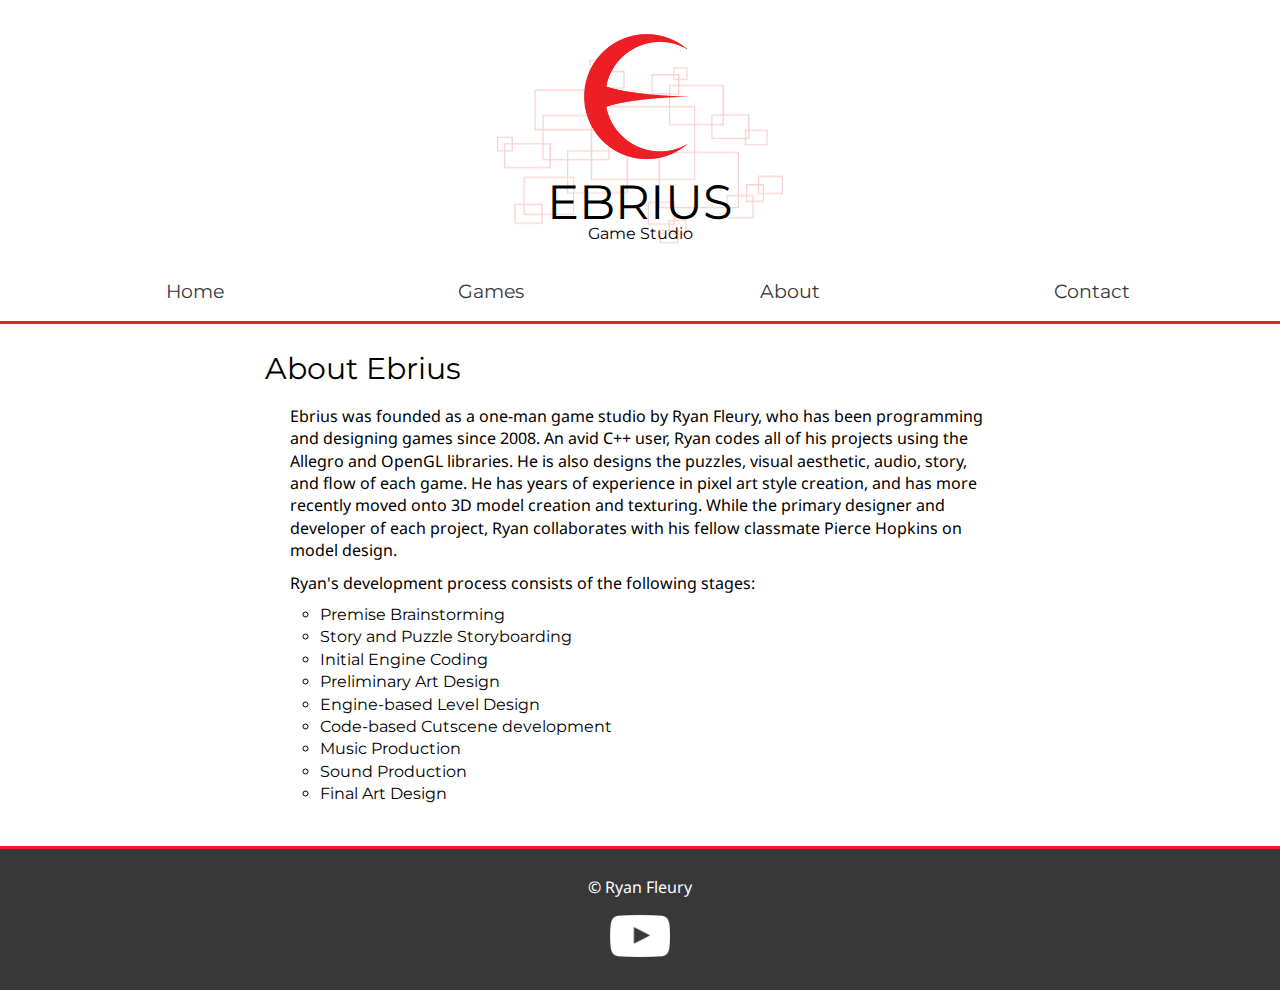
<file: about/index.html>
<!doctype html>

<head>
<title>About Ebrius</title>
<link rel="stylesheet" href="../assets/global.css">
</head>

<body>

<header>
 <input type="checkbox" id="togglebox" />
  <label for="togglebox" id="navtoggler">Menu</label>
<img src="../images/ebrius-indie-game-studo-logo.png" width="150" alt="Ebrius Indie Video Game Studio Logo">
<h1>Ebrius</h1>
<h2>Game Studio</h2>


<nav id="offcanvas">
<ul>
  <li><a href="../index.html">Home</a></li>
  <li>
  <div class="dropdown">
  <div class="drop-menu">Games</div>
  <div class="dropdown-content">
    <a href="../games/guardian.html">Guardian</a>
    <a href="../games/altered.html">Altered</a>
    <a href="../games/dunlore.html">Dunlore</a>
    <a href="../games/divided.html">Divided</a>
    <a href="../games/charm.html">Charm</a>
    <a href="../games/chasm_climb.html">Chasm Climb</a>
  </div>
</div>
  </li>
  <li><a href="index.html">About</a></li>
  <li><a href="../contact/index.html">Contact</a></li>
</ul>
</nav>

</header>

<div id=main-content">
<div class="about-info">
<p><strong>About Ebrius</strong></p>
<div class="about-paragraphs">
<p>Ebrius was founded as a one-man game studio by Ryan Fleury, who has been programming and designing games since 2008. An avid C++ user, Ryan codes all of his projects using the Allegro and OpenGL libraries. He is also designs the puzzles, visual aesthetic, audio, story, and flow of each game. He has years of experience in pixel art style creation, and has more recently moved onto 3D model creation and texturing. While the primary designer and developer of each project, Ryan collaborates with his fellow classmate Pierce Hopkins on model design.</p>
<p>Ryan's development process consists of the following stages:</p>
<ul>
  <li>Premise Brainstorming</li>
  <li>Story and Puzzle Storyboarding</li>
  <li>Initial Engine Coding</li>
  <li>Preliminary Art Design</li>
  <li>Engine-based Level Design</li>
  <li>Code-based Cutscene development</li>
  <li>Music Production</li>
  <li>Sound Production</li>
  <li>Final Art Design</li>
</ul>
</div> 
</div>


<footer>
  <p>&copy; Ryan Fleury</p>
    <div class="social-media">
      <a href="https://www.youtube.com/user/DrunkenWaffle"><img src="../images/youtube.png" alt="Ebrius Youtube Page Link" width="80px"></a>
    </div>
</footer>
</div>
</body>

</html>
</file>
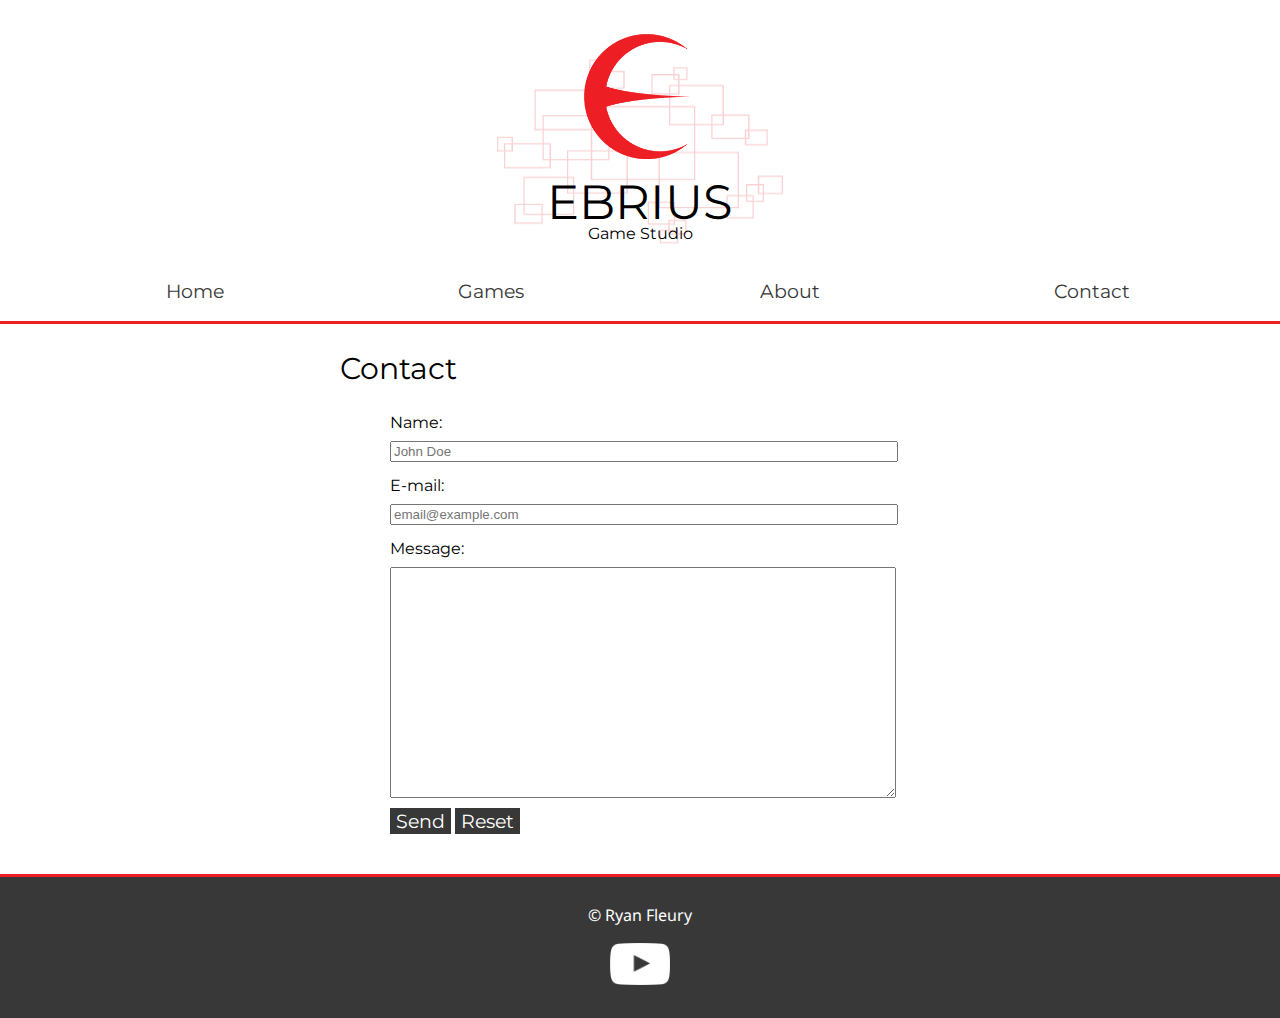
<file: contact/index.html>
<!doctype html>

<head>
<title>About Ebrius</title>
<link rel="stylesheet" href="../assets/global.css">
</head>

<body>

<header>
 <input type="checkbox" id="togglebox" />
  <label for="togglebox" id="navtoggler">Menu</label>
<img src="../images/ebrius-indie-game-studo-logo.png" width="150" alt="Ebrius Indie Video Game Studio Logo">
<h1>Ebrius</h1>
<h2>Game Studio</h2>


<nav id="offcanvas">
<ul>
  <li><a href="../index.html">Home</a></li>
  <li>
  <div class="dropdown">
  <div class="drop-menu">Games</div>
  <div class="dropdown-content">
    <a href="../games/guardian.html">Guardian</a>
    <a href="../games/altered.html">Altered</a>
    <a href="../games/dunlore.html">Dunlore</a>
    <a href="../games/divided.html">Divided</a>
    <a href="../games/charm.html">Charm</a>
    <a href="../games/chasm_climb.html">Chasm Climb</a>
  </div>
</div>
  </li>
  <li><a href="../about/index.html">About</a></li>
  <li><a href="index.html">Contact</a></li>
</ul>

</nav>

</header>

<div id=main-content">
<div class="contact-info">
<p><strong>Contact</strong></p>
<div class="contact-form">
<form action="MAILTO:ryan.j.fleury@gmail.com" method="post" enctype="text/plain">
<label>Name:</label>
<input type="text" name="name" placeholder="John Doe"><br>
<label>E-mail:</label>
<input type="text" name="mail" placeholder="email@example.com"><br>
<label>Message:</label>
<textarea name="message" id="message" rows="15" cols="40"></textarea>
<input type="submit" value="Send" class="submit-button">
<input type="reset" value="Reset" class="submit-button">
</form>
</div> 
</div>


<footer>
  <p>&copy; Ryan Fleury</p>
    <div class="social-media">
      <a href="https://www.youtube.com/user/DrunkenWaffle"><img src="../images/youtube.png" alt="Ebrius Youtube Page Link" width="80px"></a>
    </div>
</footer>
</div>
</body>

</html>
</file>
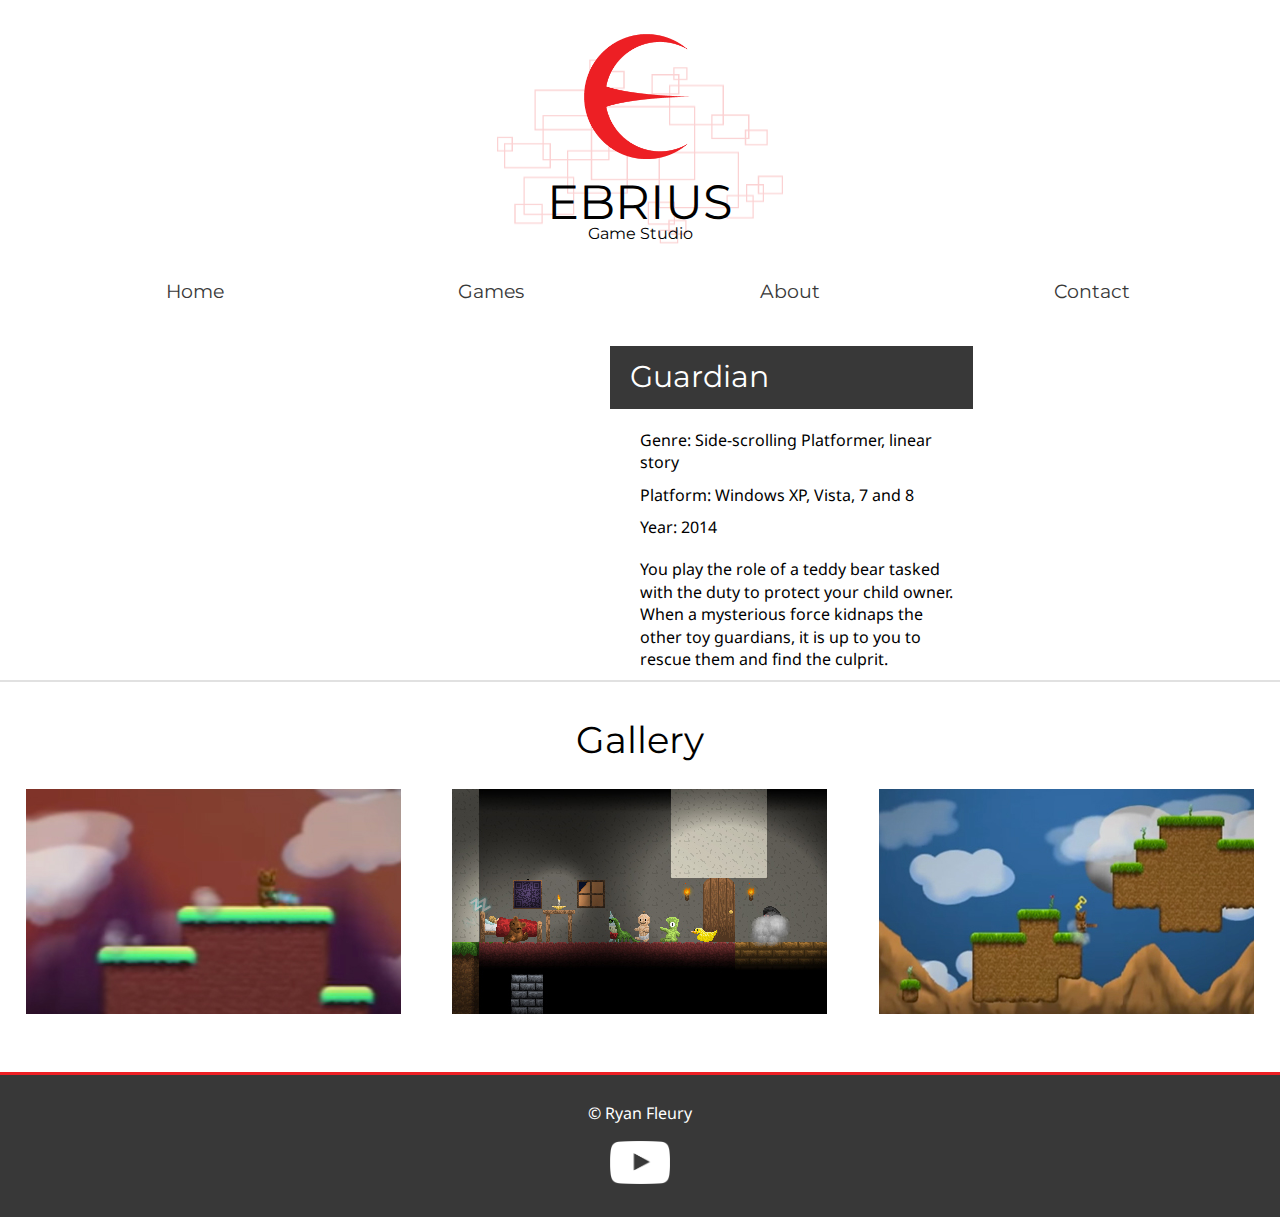
<file: about.html>
<!doctype html>

<head>
<title>About Ebrius</title>
<link rel="stylesheet" href="../assets/global.css">
</head>

<body>

<header>
 <input type="checkbox" id="togglebox" />
  <label for="togglebox" id="navtoggler">Menu</label>
<img src="../images/ebrius-indie-game-studo-logo.png" width="150" alt="Ebrius Indie Video Game Studio Logo">
<h1>Ebrius</h1>
<h2>Game Studio</h2>


<nav id="offcanvas">
<ul>
  <li><a href="../index.html">Home</a></li>
  <li>
  <div class="dropdown">
  <div class="drop-menu">Games</div>
  <div class="dropdown-content">
    <a href="games/guardian.html">Guardian</a>
    <a href="games/altered.html">Altered</a>
    <a href="games/dunlore.html">Dunlore</a>
    <a href="games/divided.html">Divided</a>
    <a href="games/charm.html">Charm</a>
    <a href="games/chasm_climb.html">Chasm Climb</a>
  </div>
</div>
  </li>
  <li><a href="index.html">About</a></li>
  <li><a href="index.html">Contact</a></li>
</ul>

<!--<div class="mobile-menu">
  <div class="mobile-dropdown">
  <div class="mobile-drop-menu">Menu</div>
  <div class="mobile-dropdown-content">
  <a href="../index.html">Home</a>
  <div class="dropdown">
  <div class="drop-menu">Games</div>
  <div class="dropdown-content">
    <a href="guardian.html">Guardian</a>
    <a href="#">Altered</a>
    <a href="#">Dunlore</a>
    <a href="#">Charm</a>
    <a href="#">Chasm Climb</a>
  </div>
</div>
  <a href="index.html">About</a>
  <a href="index.html">Contact</a>
</ul>
</div>-->
</nav>

</header>
<div id=main-content">

<div class="about-paragraphs">
<div class="video">
</div>
<div class="description">
<p><strong>Guardian</strong></p>
<div class="info">
<p>Genre: Side-scrolling Platformer, linear story</p>
<p>Platform: Windows XP, Vista, 7 and 8</p>
<p>Year: 2014</p>
<p>
<div class="paragraph">
<p>You play the role of a teddy bear tasked with the duty to protect your child owner. When a mysterious force kidnaps the other toy guardians, it is up to you to rescue them and find the culprit.</p>
</div>
</div>
</div> 
</div>

<div class="gallery">
<h3>Gallery</h3>
<div class="gallery-module">
<img src="../images/guardian-gallery.jpg" alt="Image Gallery: Guardian">
</div>
<div class="gallery-module">
<img src="../images/gallery-guardian-house.jpg" alt="Image Gallery: Guardian House">
</div>
<div class="gallery-module">
<img src="../images/gallery-guardian-mountains.jpg" alt="Image Gallery: Guardian Mountains">
</div>
</div>
<footer>
<p>&copy; Ryan Fleury</p>
<div class="social-media">
<a href="https://www.youtube.com/user/DrunkenWaffle"><img src="../images/youtube.png" alt="Ebrius Youtube Page Link" width="80px"></a>
</div>
</footer>
</div>
</body>

</html>
</file>
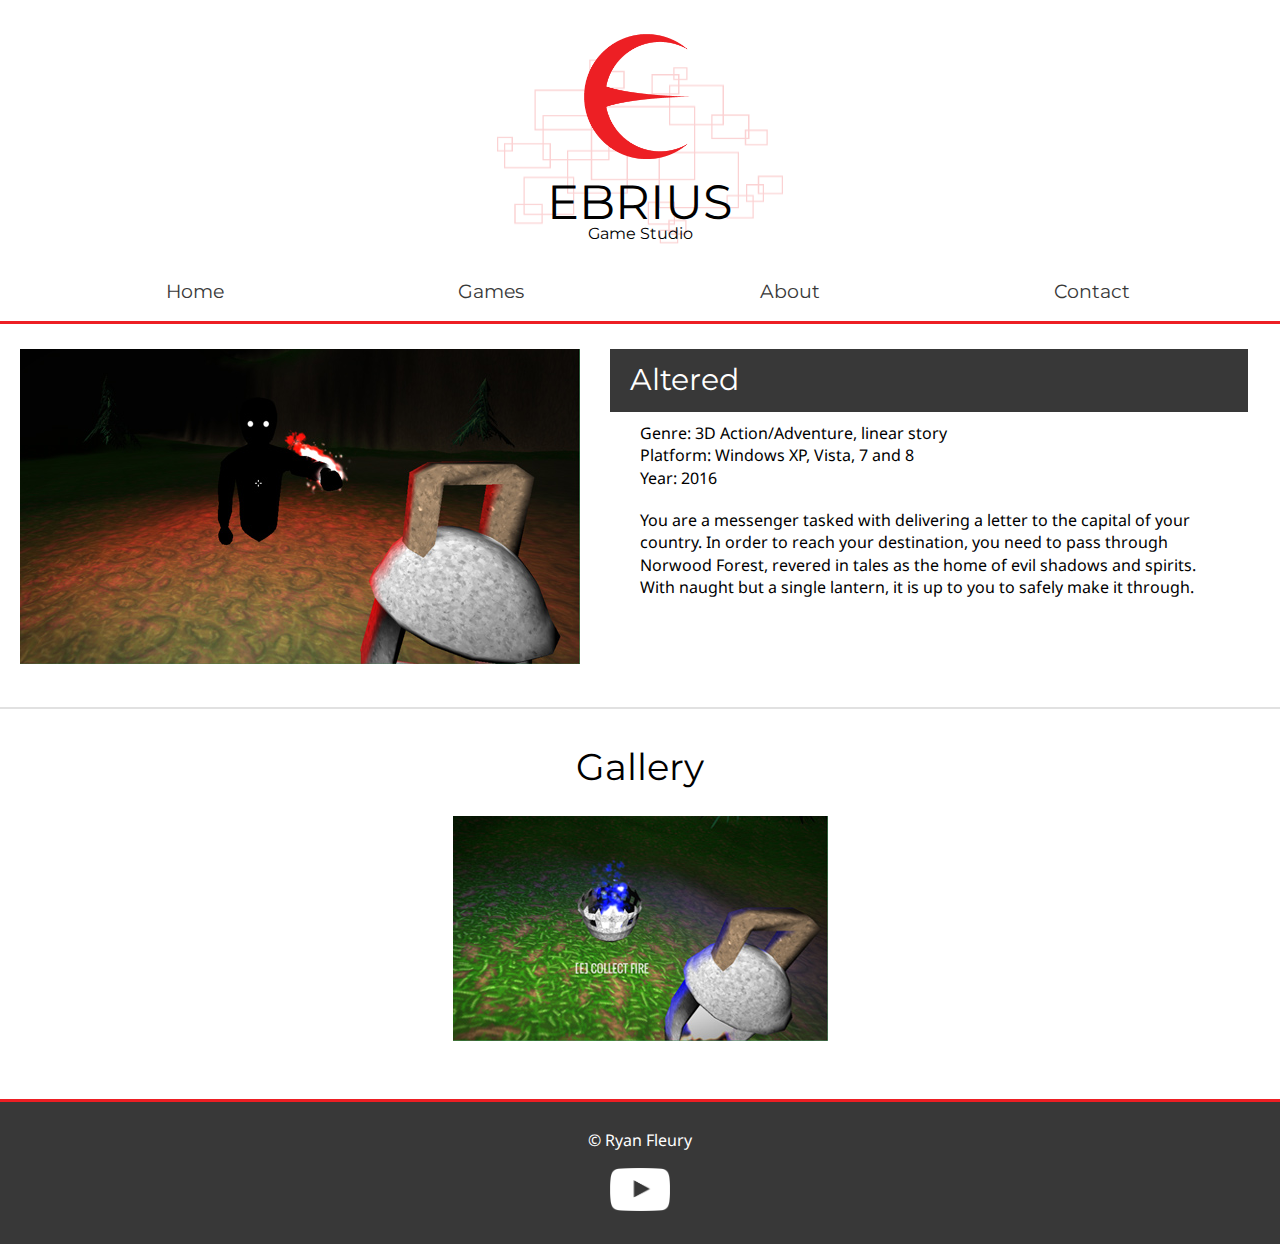
<file: games/altered.html>
<!doctype html>

<head>
<title>Ebrius: Indie Video Game Studio</title>
<link rel="stylesheet" href="../assets/global.css">
</head>

<body>

<header>
<input type="checkbox" id="togglebox" />
  <label for="togglebox" id="navtoggler">Menu</label>
<img src="../images/ebrius-indie-game-studo-logo.png" width="150" alt="Ebrius Indie Video Game Studio Logo">
<h1>Ebrius</h1>
<h2>Game Studio</h2>

<nav id="offcanvas">
<ul>
  <li><a href="../index.html">Home</a></li>
  <li>
  <div class="dropdown">
  <div class="drop-menu">Games</div>
  <div class="dropdown-content">
    <a href="guardian.html">Guardian</a>
    <a href="altered.html">Altered</a>
    <a href="dunlore.html">Dunlore</a>
    <a href="divided.html">Divided</a>
    <a href="charm.html">Charm</a>
    <a href="chasm_climb.html">Chasm Climb</a>
  </div>
</div>
  </li>
  <li><a href="../about/index.html">About</a></li>
  <li><a href="../contact/index.html">Contact</a></li>
</ul>
</nav>

</header>
<div id=main-content">

<div class="main-game-info">
<div class="video">
<img src="../images/altered-image-placeholder.jpg" alt="Altered Video Placeholder"></div>
<div class="description">
<p><strong>Altered</strong></p>
<div class="info">
<p>Genre: 3D Action/Adventure, linear story</p>
<p>Platform: Windows XP, Vista, 7 and 8</p>
<p>Year: 2016</p>
<div class="paragraph">
<p>You are a messenger tasked with delivering a letter to the capital of your country. In order to reach your destination, you need to pass through Norwood Forest, revered in tales as the home of evil shadows and spirits. With naught but a single lantern, it is up to you to safely make it through.</p>
</div>
</div>
</div> 
</div>

<div class="gallery">
<h3>Gallery</h3>
<div class="gallery-module-center">
<img src="../images/altered-gallery-fire.jpg" alt="Image Gallery: Altered Fire">
</div>
</div>

<footer>
<p>&copy; Ryan Fleury</p>
<div class="social-media">
<a href="https://www.youtube.com/user/DrunkenWaffle"><img src="../images/youtube.png" alt="Ebrius Youtube Page Link" width="80px"></a>
</div>
</footer>
</div>
</body>

</html>
</file>
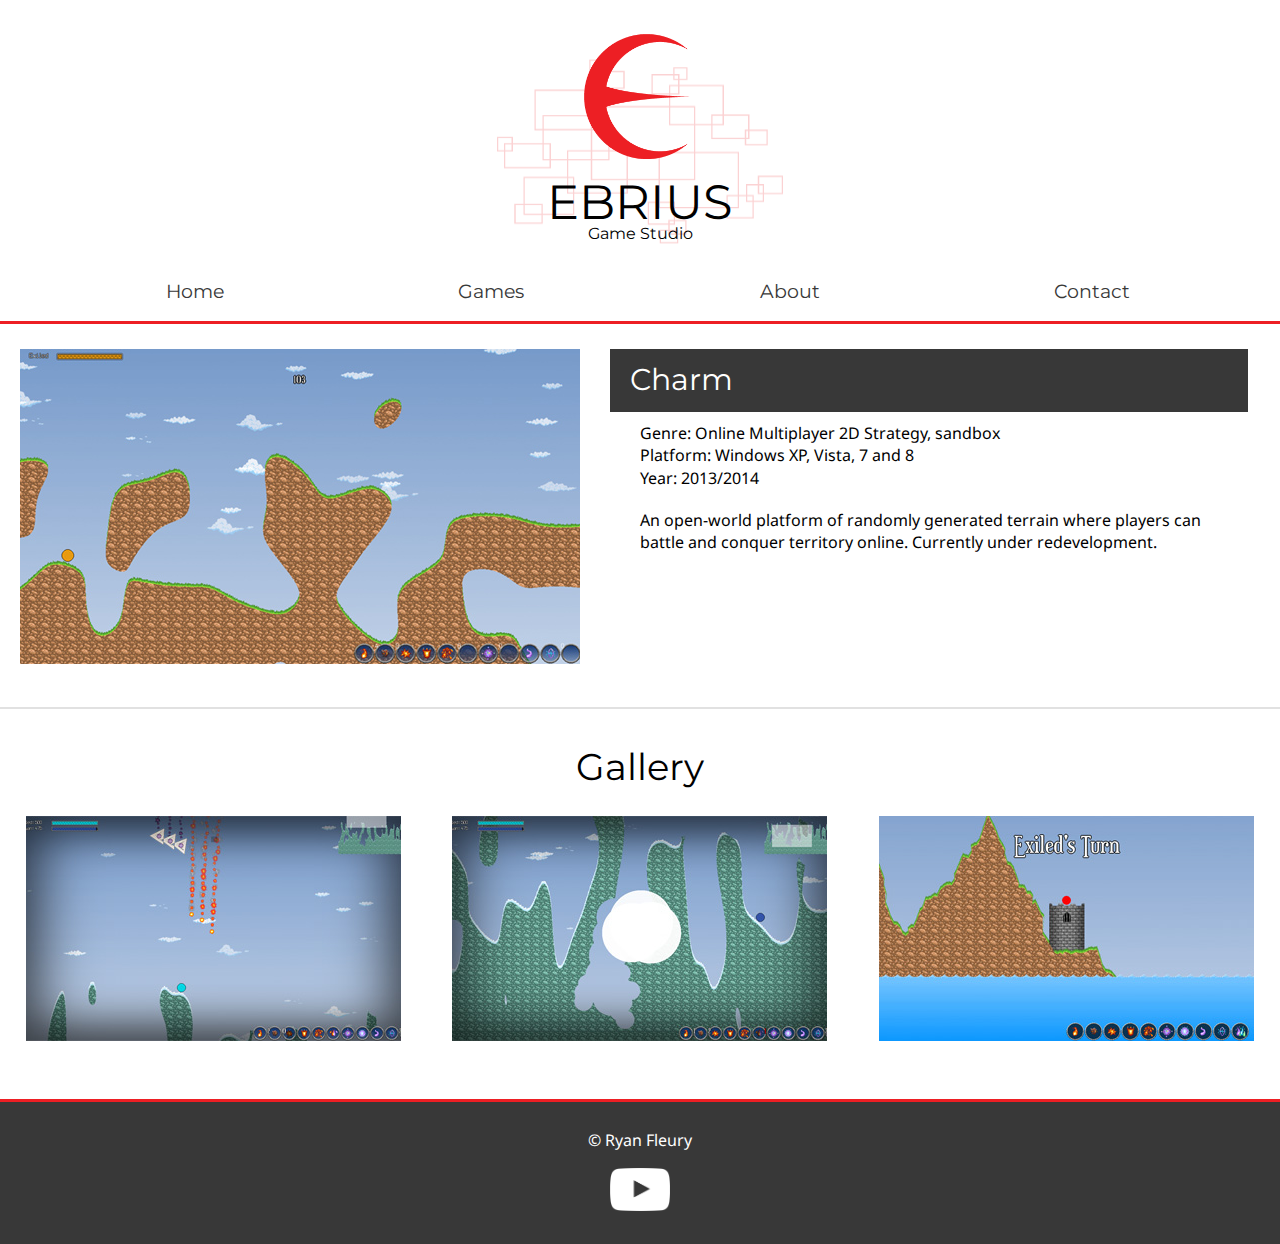
<file: games/charm.html>
<!doctype html>

<head>
<title>Ebrius: Indie Video Game Studio</title>
<link rel="stylesheet" href="../assets/global.css">
</head>

<body>

<header>
<input type="checkbox" id="togglebox" />
  <label for="togglebox" id="navtoggler">Menu</label>
<img src="../images/ebrius-indie-game-studo-logo.png" width="150" alt="Ebrius Indie Video Game Studio Logo">
<h1>Ebrius</h1>
<h2>Game Studio</h2>

<nav id="offcanvas">
<ul>
  <li><a href="../index.html">Home</a></li>
  <li>
  <div class="dropdown">
  <div class="drop-menu">Games</div>
  <div class="dropdown-content">
    <a href="guardian.html">Guardian</a>
    <a href="altered.html">Altered</a>
    <a href="dunlore.html">Dunlore</a>
    <a href="divided.html">Divided</a>
    <a href="charm.html">Charm</a>
    <a href="chasm_climb.html">Chasm Climb</a>
  </div>
</div>
  </li>
  <li><a href="../about/index.html">About</a></li>
  <li><a href="../contact/index.html">Contact</a></li>
</ul>
</nav>

</header>

<div id=main-content">
<div class="main-game-info">
<div class="video">
<img src="../images/charm-video-placeholder.jpg" alt="Charm Video Placeholder">
</div>
<div class="description">
<p><strong>Charm</strong></p>
<div class="info">
<p>Genre: Online Multiplayer 2D Strategy, sandbox</p>
<p>Platform: Windows XP, Vista, 7 and 8</p>
<p>Year: 2013/2014
<div class="paragraph">
<p>An open-world platform of randomly generated terrain where players can battle and conquer territory online. Currently under redevelopment.</p>
</div>
</div>
</div> 
</div>

<div class="gallery">
<h3>Gallery</h3>
<div class="gallery-module">
<img src="../images/charm-gallery-gameplay.jpg" alt="Image Gallery: Charm Gameplay">
</div>
<div class="gallery-module">
<img src="../images/charm-gallery-explosion.jpg" alt="Image Gallery: Charm Explosion">
</div>
<div class="gallery-module">
<img src="../images/charm-gallery-fortress.jpg" alt="Image Gallery: Charm Fortress">
</div>
</div>
<footer>
<p>&copy; Ryan Fleury</p>
<div class="social-media">
<a href="https://www.youtube.com/user/DrunkenWaffle"><img src="../images/youtube.png" alt="Ebrius Youtube Page Link" width="80px"></a>
</div>
</footer>
</div>
</body>

</html>
</file>
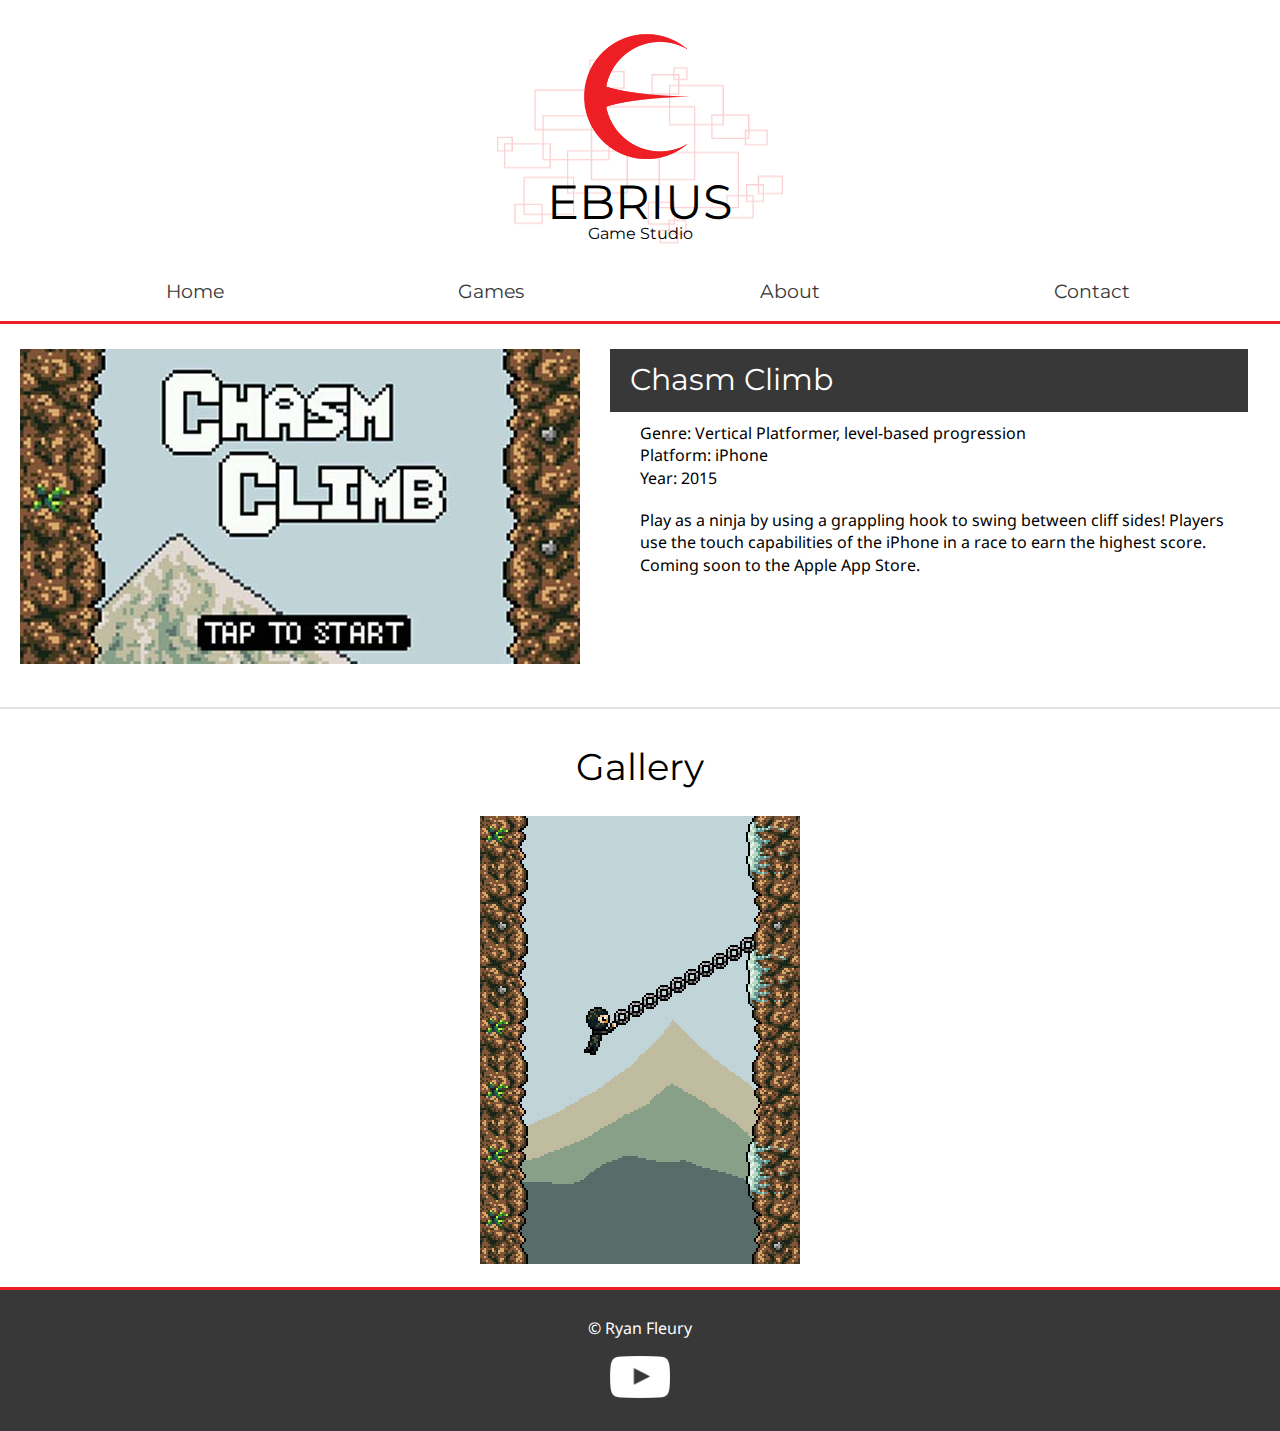
<file: games/chasm_climb.html>
<!doctype html>

<head>
<title>Ebrius: Indie Video Game Studio</title>
<link rel="stylesheet" href="../assets/global.css">
</head>

<body>

<header>
<input type="checkbox" id="togglebox" />
  <label for="togglebox" id="navtoggler">Menu</label>
<img src="../images/ebrius-indie-game-studo-logo.png" width="150" alt="Ebrius Indie Video Game Studio Logo">
<h1>Ebrius</h1>
<h2>Game Studio</h2>

<nav id="offcanvas">
<ul>
  <li><a href="../index.html">Home</a></li>
  <li>
  <div class="dropdown">
  <div class="drop-menu">Games</div>
  <div class="dropdown-content">
    <a href="guardian.html">Guardian</a>
    <a href="altered.html">Altered</a>
    <a href="dunlore.html">Dunlore</a>
    <a href="divided.html">Divided</a>
    <a href="charm.html">Charm</a>
    <a href="chasm_climb.html">Chasm Climb</a>
  </div>
</div>
  </li>
  <li><a href="../about/index.html">About</a></li>
  <li><a href="../contact/index.html">Contact</a></li>
</ul>
</nav>

</header>

<div id=main-content">
<div class="main-game-info">
<div class="video">
<img src="../images/chasmclimb-video-placeholder.jpg" alt="Chasm Climb: Video Placeholder">
</div>
<div class="description">
<p><strong>Chasm Climb</strong></p>
<div class="info">
<p>Genre: Vertical Platformer, level-based progression</p>
<p>Platform: iPhone</p>
<p>Year: 2015</p>
<div class="paragraph">
<p>Play as a ninja by using a grappling hook to swing between cliff sides! Players use the touch capabilities of the iPhone in a race to earn the highest score. Coming soon to the Apple App Store.</p>
</div>
</div>
</div> 
</div>

<div class="gallery">
<h3>Gallery</h3>
<div class="gallery-module-center mobile-images">
<img src="../images/chasmclimb-gameplay.jpg" alt="Image Gallery: Gameplay">
</div>
</div>

<footer>
<p>&copy; Ryan Fleury</p>
<div class="social-media">
<a href="https://www.youtube.com/user/DrunkenWaffle"><img src="../images/youtube.png" alt="Ebrius Youtube Page Link" width="80px"></a>
</div>
</footer>
</div>
</body>

</html>
</file>
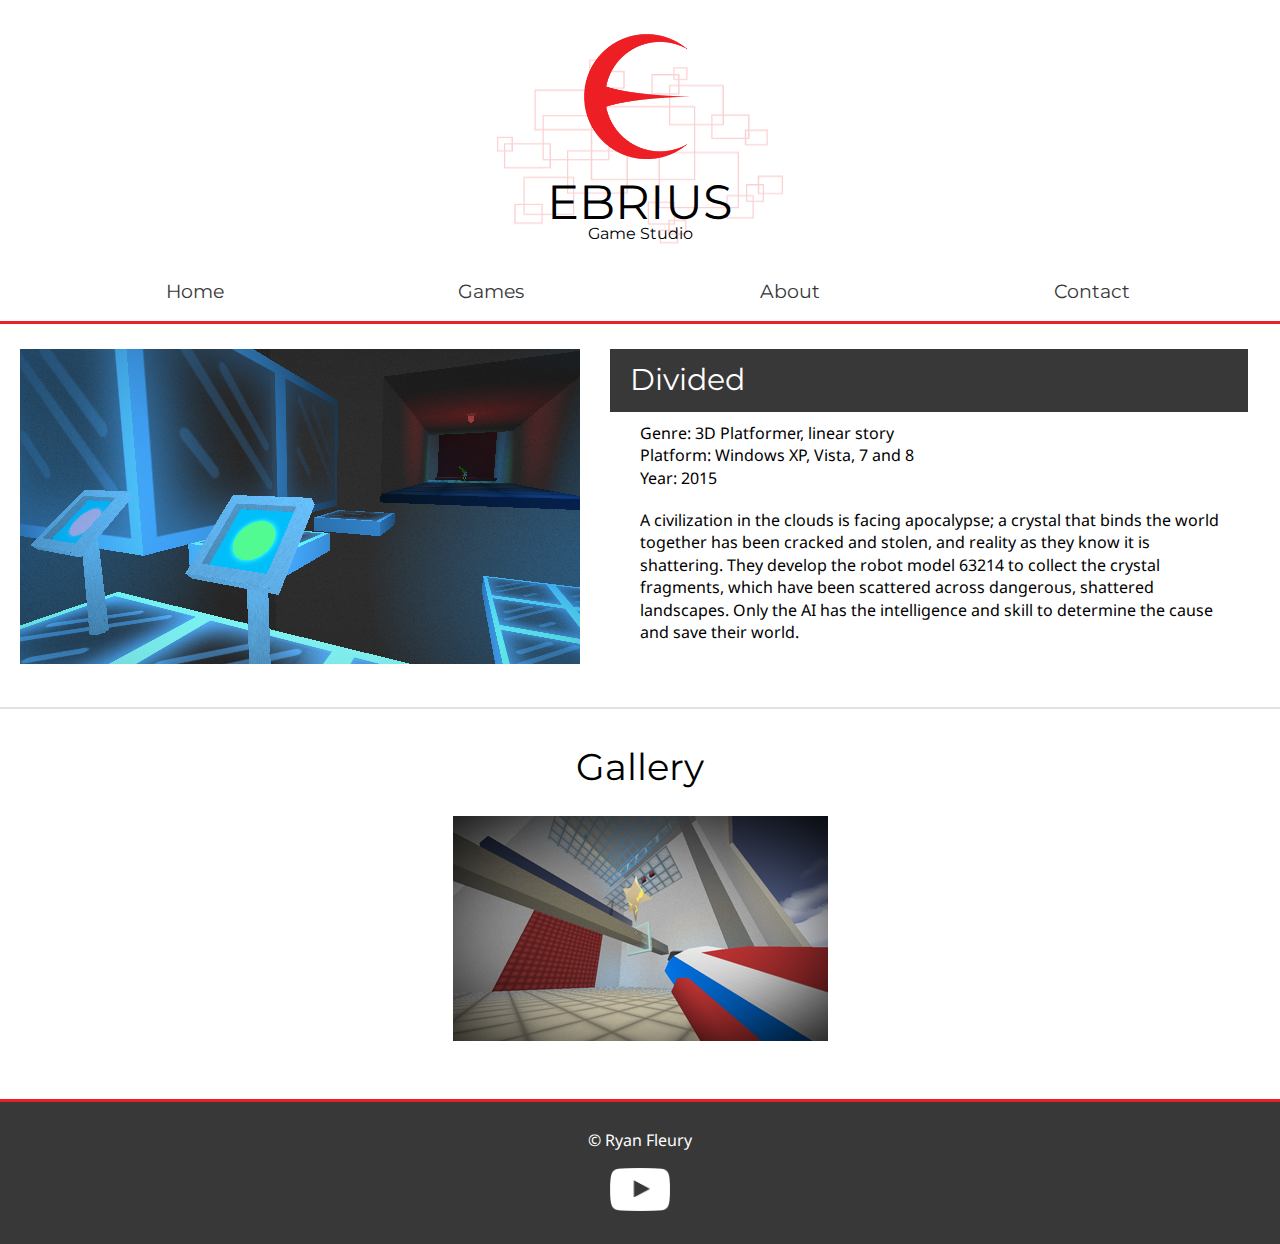
<file: games/divided.html>
<!doctype html>

<head>
<title>Ebrius: Indie Video Game Studio</title>
<link rel="stylesheet" href="../assets/global.css">
</head>

<body>

<header>
  <input type="checkbox" id="togglebox" />
  <label for="togglebox" id="navtoggler">Menu</label>
<img src="../images/ebrius-indie-game-studo-logo.png" width="150" alt="Ebrius Indie Video Game Studio Logo">
<h1>Ebrius</h1>
<h2>Game Studio</h2>

<nav id="offcanvas">
<ul>
  <li><a href="../index.html">Home</a></li>
  <li>
  <div class="dropdown">
  <div class="drop-menu">Games</div>
  <div class="dropdown-content">
    <a href="guardian.html">Guardian</a>
    <a href="altered.html">Altered</a>
    <a href="dunlore.html">Dunlore</a>
    <a href="divided.html">Divided</a>
    <a href="charm.html">Charm</a>
    <a href="chasm_climb.html">Chasm Climb</a>
  </div>
</div>
  </li>
  <li><a href="../about/index.html">About</a></li>
  <li><a href="../contact/index.html">Contact</a></li>
</ul>
</nav>

</header>

<div id=main-content">
<div class="main-game-info">
<div class="video">
<img src="../images/divided-video-placeholder.jpg" alt="Divided Video Placeholder">
</div>
<div class="description">
<p><strong>Divided</strong></p>
<div class="info">
<p>Genre: 3D Platformer, linear story</p>
<p>Platform: Windows XP, Vista, 7 and 8</p>
<p>Year: 2015</p>
<div class="paragraph">
<p>A civilization in the clouds is facing apocalypse; a crystal that binds the world together has been cracked and stolen, and reality as they know it is shattering. They develop the robot model 63214 to collect the crystal fragments, which have been scattered across dangerous, shattered landscapes. Only the AI has the intelligence and skill to determine the cause and save their world.</p>
</div>
</div>
</div> 
</div>

<div class="gallery">
<h3>Gallery</h3>
<div class="gallery-module-center">
<img src="../images/gallery-divided-crystal.jpg" alt="Image Gallery: Divided Crystal">
</div>
</div>
<footer>
<p>&copy; Ryan Fleury</p>
<div class="social-media">
<a href="https://www.youtube.com/user/DrunkenWaffle"><img src="../images/youtube.png" alt="Ebrius Youtube Page Link" width="80px"></a>
</div>
</footer>
</div>
</body>

</html>
</file>
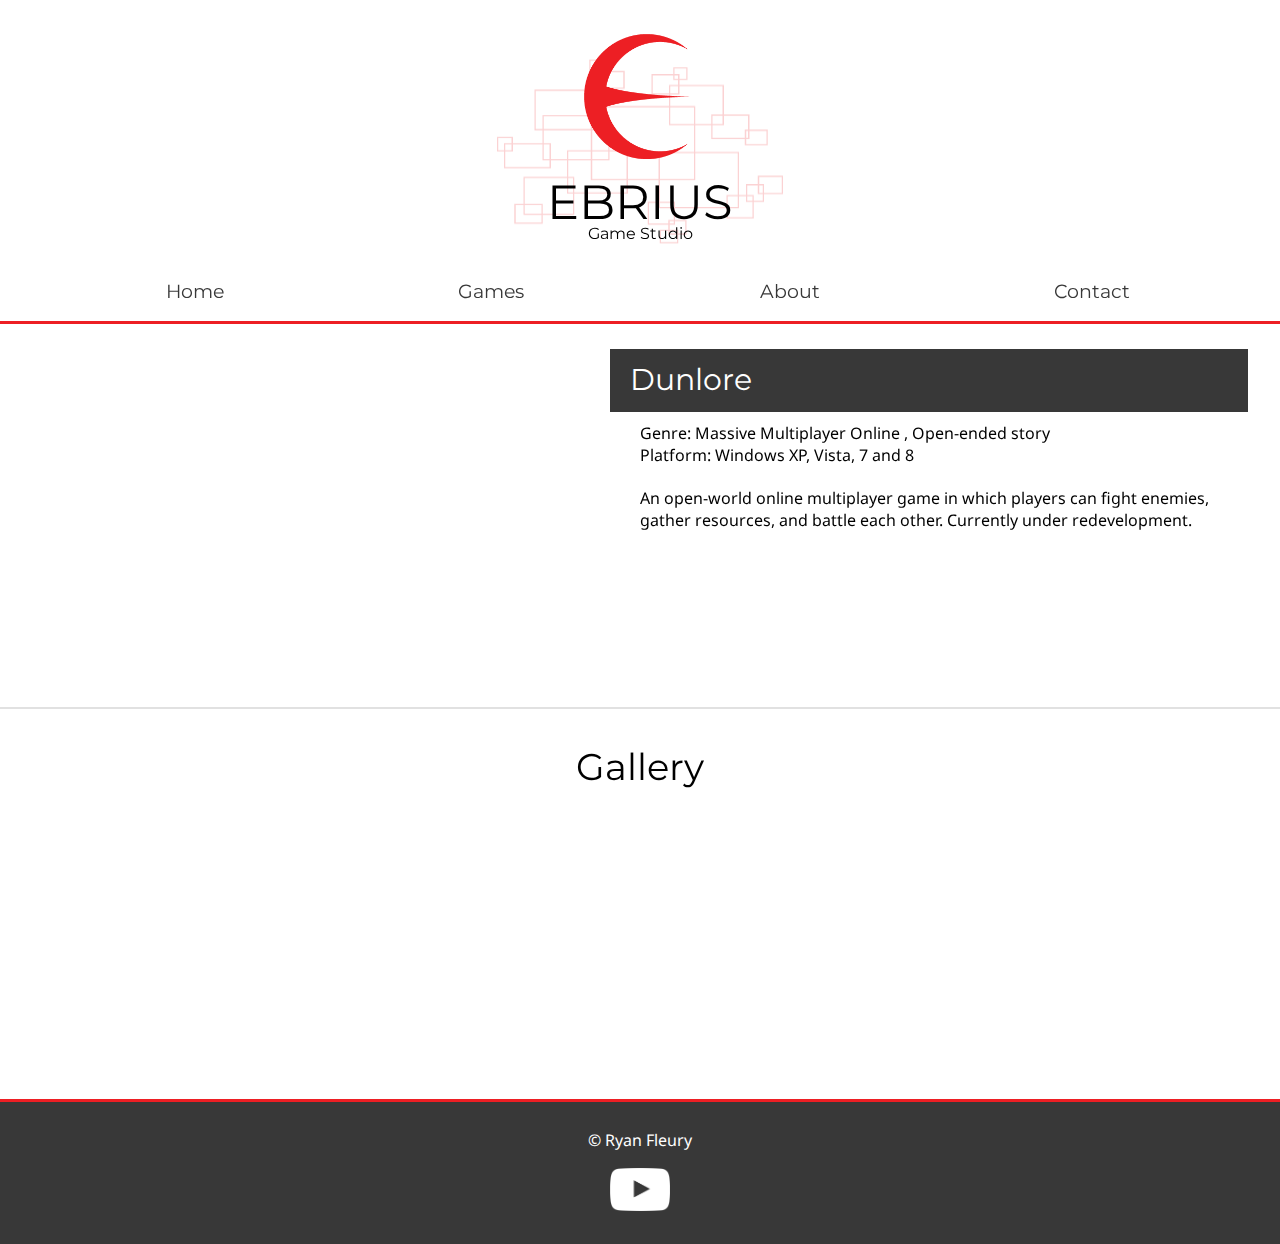
<file: games/dunlore.html>
<!doctype html>

<head>
<title>Ebrius: Indie Video Game Studio</title>
<link rel="stylesheet" href="../assets/global.css">
</head>

<body>

<header>
<input type="checkbox" id="togglebox" />
  <label for="togglebox" id="navtoggler">Menu</label>
<img src="../images/ebrius-indie-game-studo-logo.png" width="150" alt="Ebrius Indie Video Game Studio Logo">
<h1>Ebrius</h1>
<h2>Game Studio</h2>

<nav id="offcanvas">
<ul>
  <li><a href="../index.html">Home</a></li>
  <li>
  <div class="dropdown">
  <div class="drop-menu">Games</div>
  <div class="dropdown-content">
    <a href="guardian.html">Guardian</a>
    <a href="altered.html">Altered</a>
    <a href="dunlore.html">Dunlore</a>
    <a href="divided.html">Divided</a>
    <a href="charm.html">Charm</a>
    <a href="chasm_climb.html">Chasm Climb</a>
  </div>
</div>
  </li>
  <li><a href="../about/index.html">About</a></li>
  <li><a href="../contact/index.html">Contact</a></li>
</ul>
</nav>

</header>
<div id=main-content">
<div class="main-game-info">
<div class="video">
<iframe width="560" height="315" src="https://www.youtube.com/embed/fodbyfmZGOQ" frameborder="0" allowfullscreen></iframe>
</div>
<div class="description">
<p><strong>Dunlore</strong></p>
<div class="info">
<p>Genre: Massive Multiplayer Online , Open-ended story</p>
<p>Platform: Windows XP, Vista, 7 and 8</p>
<div class="paragraph">
<p>An open-world online multiplayer game in which players can fight enemies, gather resources, and battle each other. Currently under redevelopment.</p>
</div>
</div>
</div> 
</div>

<div class="gallery">
<h3>Gallery</h3>
<div class="gallery-module-half">
<iframe width="375" height="225" src="https://www.youtube.com/embed/2pW-92GwVkg" frameborder="0" allowfullscreen></iframe>
</div>
<div class="gallery-module-half">
<iframe width="375" height="225" src="https://www.youtube.com/embed/ukBHp2Bk16g" frameborder="0" allowfullscreen></iframe>
</div>
</div>
<footer>
<p>&copy; Ryan Fleury</p>
<div class="social-media">
<a href="https://www.youtube.com/user/DrunkenWaffle"><img src="../images/youtube.png" alt="Ebrius Youtube Page Link" width="80px"></a>
</div>
</footer>
</div>
</body>

</html>
</file>
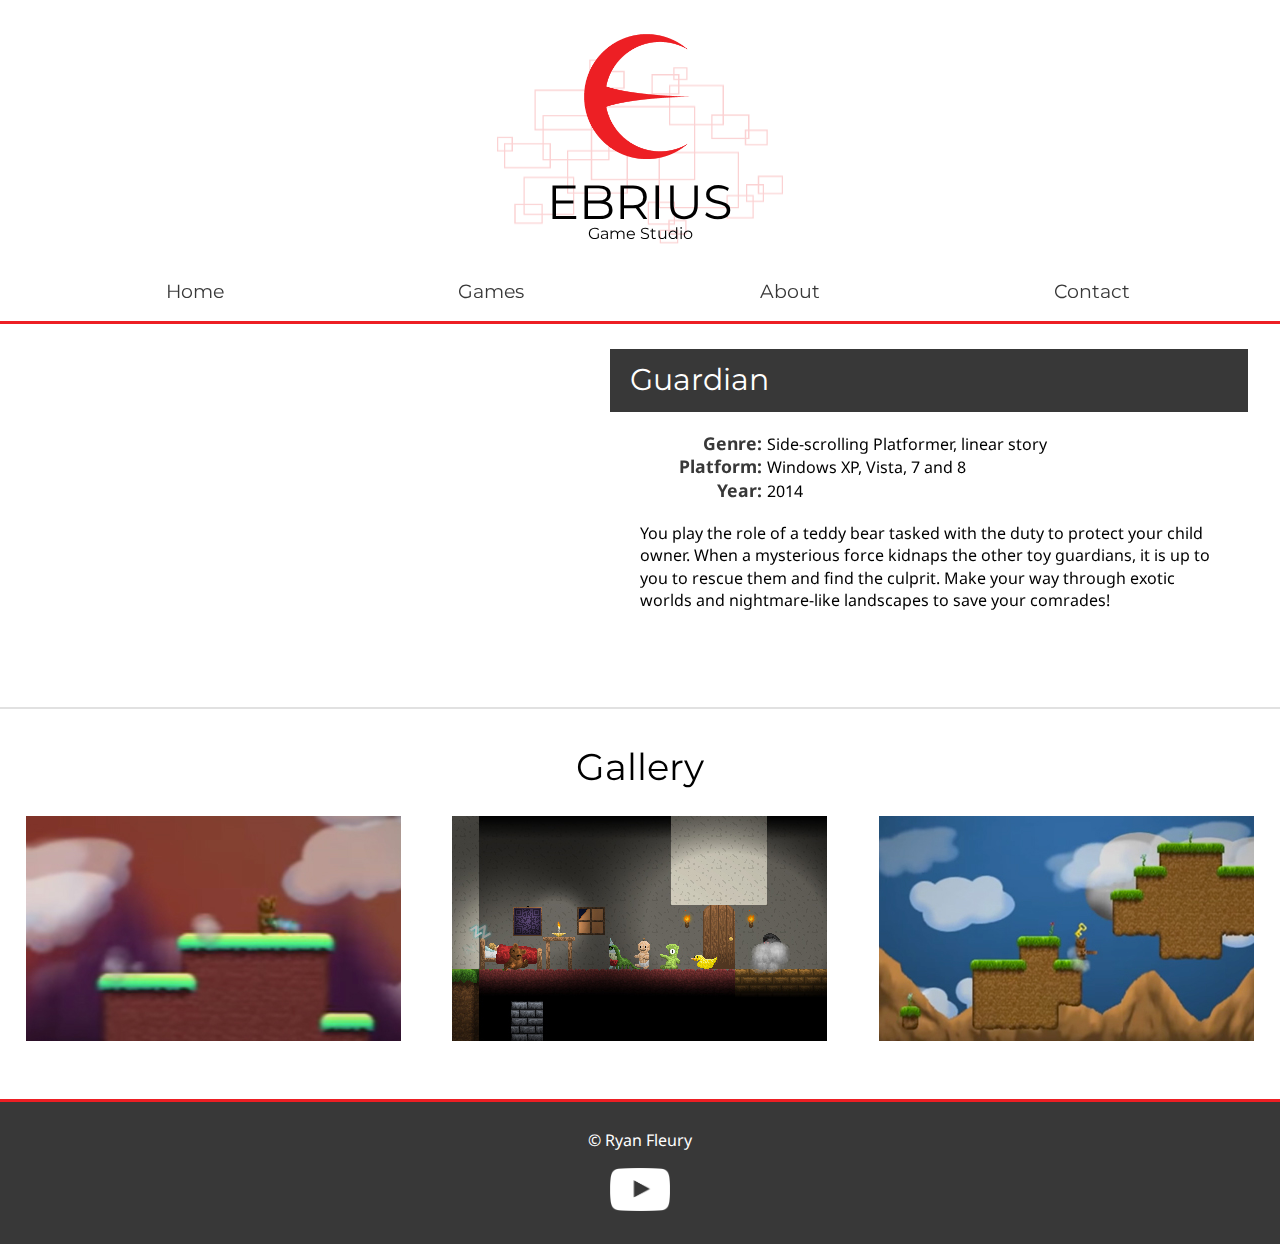
<file: games/guardian.html>
<!doctype html>

<head>
<title>Ebrius: Indie Video Game Studio</title>
<link rel="stylesheet" href="../assets/global.css">
</head>

<body>

<header>
 <input type="checkbox" id="togglebox" />
  <label for="togglebox" id="navtoggler">Menu</label>
<img src="../images/ebrius-indie-game-studo-logo.png" width="150" alt="Ebrius Indie Video Game Studio Logo">
<h1>Ebrius</h1>
<h2>Game Studio</h2>


<nav id="offcanvas">
<ul>
  <li><a href="../index.html">Home</a></li>
  <li>
  <div class="dropdown">
  <div class="drop-menu">Games</div>
  <div class="dropdown-content">
    <a href="guardian.html">Guardian</a>
    <a href="altered.html">Altered</a>
    <a href="dunlore.html">Dunlore</a>
    <a href="divided.html">Divided</a>
    <a href="charm.html">Charm</a>
    <a href="chasm_climb.html">Chasm Climb</a>
  </div>
</div>
  </li>
  <li><a href="../about/index.html">About</a></li>
  <li><a href="../contact/index.html">Contact</a></li>
</ul>
</nav>

</header>
<div id=main-content">

<div class="main-game-info">
<div class="video">
<iframe width="560" height="315" src="https://www.youtube.com/embed/KFjkFDk7O4s" frameborder="0" allowfullscreen></iframe>
</div>
<div class="description">
<p><strong>Guardian</strong></p>
<div class="info">
<ol>
<li><span class="right"><strong>Genre:</strong></span><span class="left"> Side-scrolling Platformer, linear story</span></li>
<li><span class="right"><strong>Platform:</strong></span><span class="left"> Windows XP, Vista, 7 and 8</span></li>
<li><span class="right"><strong>Year:</strong></span><span class="left"> 2014</span></li>
</ol>
<p>
<div class="paragraph">
<p>You play the role of a teddy bear tasked with the duty to protect your child owner. When a mysterious force kidnaps the other toy guardians, it is up to you to rescue them and find the culprit. Make your way through exotic worlds and nightmare-like landscapes to save your comrades!</p>
</div>
</div>
</div> 
</div>

<div class="gallery">
<h3>Gallery</h3>
<div class="gallery-module">
<img src="../images/guardian-gallery.jpg" alt="Image Gallery: Guardian">
</div>
<div class="gallery-module">
<img src="../images/gallery-guardian-house.jpg" alt="Image Gallery: Guardian House">
</div>
<div class="gallery-module">
<img src="../images/gallery-guardian-mountains.jpg" alt="Image Gallery: Guardian Mountains">
</div>
</div>
<footer>
<p>&copy; Ryan Fleury</p>
<div class="social-media">
<a href="https://www.youtube.com/user/DrunkenWaffle"><img src="../images/youtube.png" alt="Ebrius Youtube Page Link" width="80px"></a>
</div>
</footer>
</div>
</body>

</html>
</file>
<file: assets/global.css>
/*Google Font Imports*/
@import url(https://fonts.googleapis.com/css?family=Montserrat:400,700|Noto+Sans:400,400italic,700,700italic);

/*CSS Reset*/
html, body, div, span, applet, object, iframe,
h1, h2, h3, h4, h5, h6, p, blockquote, pre,
a, abbr, acronym, address, big, cite, code,
del, dfn, em, img, ins, kbd, q, s, samp,
small, strike, strong, sub, sup, tt, var,
b, u, i, center,
dl, dt, dd, ol, ul, li,
fieldset, form, label, legend,
table, caption, tbody, tfoot, thead, tr, th, td,
article, aside, canvas, details, embed, 
figure, figcaption, footer, header, hgroup, 
menu, nav, output, ruby, section, summary,
time, mark, audio, video {
  margin: 0;
  padding: 0;
  border: 0;
  font-size: 100%;
  font: inherit;
  vertical-align: baseline;
}
/* HTML5 display-role reset for older browsers */
article, aside, details, figcaption, figure, 
footer, header, hgroup, menu, nav, section {
  display: block;
}
body {
  line-height: 1;
}
ol, ul {
  list-style: none;
}
blockquote, q {
  quotes: none;
}
blockquote:before, blockquote:after,
q:before, q:after {
  content: '';
  content: none;
}
table {
  border-collapse: collapse;
  border-spacing: 0;
}
/*End Resets*/

/*Global Tag Styles*/
html {
  overflow-x: hidden;
}
body { 
  height: 100%; 
  max-width: 1300px;
  margin: 0 auto;
  -webkit-animation: bugfix infinite 1s;
}
h1, h2, h3, h4, h5, li {
  font-family: 'Montserrat', sans-serif;
}
p {
  font-family: 'Noto Sans', sans-serif;
}
a {
  text-decoration: none;
  color: rgb(56,56,56);
}
a:hover {
  color: rgb(237,31,36);
  border-bottom: 3px solid rgb(237,31,36);
  transition: all .1s ease-in-out;
  -webkit-transition: all .1s ease-in-out;
  -moz-transition: all .1s ease-in-out;
  -o-transition: all .1s ease-in-out;
}

/*header styles*/
header {
  width: 100%;
  margin: 0 auto 20px auto;
  text-align: center;
  background-image: url('../images/bgimage.png');
  background-position: center;
  background-size: 1200px 200px;
  background-repeat: no-repeat;
}
header img {
  padding-top: 20px;
}
header h1 {
  font-size: 3rem;
  text-transform: uppercase;
}
header h2 {
  font-size: 1rem;
}

/*main navigation styles*/
nav ul {
  width: 100%;
  padding-top: 40px;
  margin-left: 8px;
}
nav ul li {
  display: inline;
  padding: 9%;
  font-size: 1.2rem;
}
/*Hides off-canvas toggle button for larger screens*/
input[type="checkbox"]#togglebox {
  position: absolute;
  left: 0;
  top: 0;
  visibility: hidden;
}

/*dropdown menu*/
.drop-menu {
  text-decoration: none;
  color: rgb(56,56,56);
}
.drop-menu:hover {
  color: rgb(237,31,36);
  transition: all .1s ease-in-out;
  -webkit-transition: all .1s ease-in-out;
  -moz-transition: all .1s ease-in-out;
  -o-transition: all .1s ease-in-out;
}
.dropdown {
  position: relative;
  display: inline-block;
}
.dropdown-content {
  opacity: 0;
  visibility: hidden;
  position: absolute;
  background-color: rgb(255,255,255);
  margin-top: 2px;
  padding: 10px 20px;
  border-bottom: 3px solid rgb(237,31,36);
  border-left: 3px solid rgb(237,31,36);
  border-right: 2px solid rgb(237,31,36);
  border-top: 2px solid rgb(237,31,36);
  width: 140px;
  z-index: 1;
  -webkit-transition: all .25s ease;
  -moz-transition: all .25s ease;
  -ms-transition: all .25s ease;
  -o-transition: all .25s ease;
  transition: all .25s ease;
}
.dropdown-content a:first-of-type {
  border-top: none;
}
.dropdown-content a {
  display: block;
  border-top: 1px solid;
  text-align: left;
  padding: 10px 0;
  margin: 0 -10px;
}
.dropdown-content a:hover {
  border-bottom: none;
}
.dropdown:hover .dropdown-content {
  opacity: 1;
  visibility: visible;
}

/*slideshow styles*/
.slideshow {
  display: block;
  overflow: hidden;
  height: 400px;
  width: 100%;
  max-width: 1260px;
  background-image: url(guardian-slide.jpg);
  animation-name: slide;
  animation-duration: 25s;
  animation-iteration-count: infinite;
}
figure {
  width: 100%;
  padding: 0;
  margin: 0;
  opacity: 1;
  transition: 1s opacity;
}
@keyframes slide {
  0% {
    background-image: url(../images/guardian-slide.jpg);
  }
  25% {
    background-image: url(../images/dunlore-slide.jpg);
  }
  50% {
    background-image: url(../images/slideshow-divided.jpg);
  }
  100% {
    background-image: url(../images/guardian-slide.jpg);
  }
}

/*featured games*/
.featured {
  margin: 0 auto;
  margin-top: 50px;
  position: relative;
  min-height: 300px;
}
.featured h3 {
  font-size: 2.3rem;
  text-align: center;
}
.featured .game-module {
  width: 30%;
  float: left;
  padding: 18px;
  margin: 0 auto;
  text-align: center;
}
.featured .game-module p {
  font-size: 1.2rem;
  padding-top: 10px;
  padding-bottom: 20px;
}
.featured .game-module img {
  border-radius: 100px;
}
.game-module a:hover {
  color: rgb(56,56,56);
}
  
/*Featured Games Hover Image Overlay*/
.game-module .overlay {
  position: absolute;
  width:200px;
  height:200px;
  background-color:rgba(56, 56, 56, 0.6);
  opacity:0.0;
  filter:alpha(opacity=0);
  z-index:100000000;
  border-radius: 100px;
  margin: 0 auto;
  text-align: center;
}
.game-module .align:hover .overlay {
  opacity:100;
  -webkit-transition: all 0.5s ease;
  -moz-transition: all 0.5s ease;
  -o-transition: all 0.5s ease;
  transition: all 0.5s ease;
}
.game-module .align:hover .name {
   color: rgb(237,31,36);
}
.game-module .overlay p {
  color: rgb(255,255,255);
  padding-top: 50px;
  font-family: 'Montserrat', sans-serif;
  font-size: 2rem;
}
.align {
  margin: 0 auto;
  max-width: 200px;
}
.align a {
  border-bottom: none;
}

/*Main Description Module*/
.main-game-info {
  margin: 0 auto;
  margin-bottom: 200px;
  border-top: 3px solid rgb(237,31,36);
  padding-top: 20px;
}
.video {
  float: left;
  padding: 5px 20px 40px 20px;
}
.mobile-game-image {
  float: left;
  padding: 5px 20px 40px 10px;
}
.mobile-image-grid {
    float: left;
    padding-left: 10px;
  }
.mobile-game-image img {
  height: 400px;
}
.description {
  padding-top: 5px;
  max-width: 50%;
  float: right;
}
.description p strong {
  font-size: 1.9rem;
  background-color: rgb(56,56,56);
  color: rgb(255,255,255);
  display: block;
  padding: 20px;
  margin-top: 0px;
  overflow: hidden;
  font-family: 'Montserrat', sans-serif;
  text-indent: 0px;
  margin-left: -30px;
}
.description p {
  line-height: 1.4rem;
  width: 95%;
}
.info {
  padding-top: 10px;
}
.info ol {
  line-height: 1.4rem;
  margin-top: 10px;
}
.info ol li {
  font-family: 'Noto Sans', sans-serif;
}
.info ol li .right {
   text-align: right;
   display: inline-block;
   width: 19%;
}
.info ol li .left {
   text-align: left;
   display: inline-block;
   width: 79%;
   padding-left: 5px;
}
.info ol li strong {
  font-size: 1.1rem;
  font-weight: 700;
  color: rgb(56,56,56);
  background-color: rgb(255,255,255);
  display: inline;
  font-family: 'Noto Sans', sans-serif;
}
.paragraph {
  margin-top: 20px;
  margin-right: 20px;
}
.paragraph p {
  text-indent: 0px;
  text-align: left;
}

/*image gallery*/
.gallery {
  margin: 0 auto;
  padding-top: 40px;
  padding-bottom: 20px;
  min-height: 330px;
  clear: both;
  border-top: 2px solid rgba(56,56,56,0.15);
}
.gallery h3 {
  font-size: 2.3rem;
  text-align: center;
  margin-bottom: 30px;
}
.gallery .gallery-module {
  float: left;
  width: 33.33333%;
  text-align: center;
}
.gallery .gallery-module-center {
  text-align: center;
  float: none;
  margin: 0 auto;
}
.gallery .gallery-module-half {
  float: left;
  width: 50%;
  text-align: center;
}


/*about paragraphs*/
.about-info {
  border-top: 3px solid rgb(237,31,36);
}
.about-info strong {
  margin: 0 auto;
  max-width: 750px;
  font-size: 1.9rem;
  display: block;
  padding: 10px;
  margin-top: 20px;
  overflow: hidden;
  font-family: 'Montserrat', sans-serif;
}
.about-paragraphs {
  max-width: 700px;
  margin: 0 auto;
  margin-bottom: 40px;
  margin-top: 10px;
  line-height: 1.4rem;
}
.about-paragraphs p {
  margin-bottom: 10px;
}
.about-paragraphs ul {
  list-style: circle;
  margin-left: 30px;
}

/*contact form*/
.contact-info {
  border-top: 3px solid rgb(237,31,36);
  margin: 0 auto;
  font-family: 'Montserrat', sans-serif;
  margin-bottom: 40px;
}
.contact-info strong {
  margin: 0 auto;
  max-width: 600px;
  font-size: 1.9rem;
  display: block;
  padding: 10px;
  margin-top: 20px;
  overflow: hidden;
  margin-bottom: 20px;
  font-family: 'Montserrat', sans-serif;
}
.contact-form {
  max-width: 500px;
  margin: 10px;
  margin: 0 auto;
}
.contact-form input[type="text"] {
  width: 500px;
  display: block;
  margin-top: 10px;
}
.contact-form textarea {
  width: 500px;
  display: block;
  margin-top: 10px;
}
.contact-form .submit-button {
  background-color: rgb(56,56,56); 
  color: rgb(255,255,255);
  font-family: 'Montserrat', sans-serif;
  font-size: 1.2rem;
  border: none;
  margin-top: 10px;
}
.contact-form .submit-button:hover {
  background-color: rgb(237,31,36); 
  transition: all .1s ease-in-out;
  -webkit-transition: all .1s ease-in-out;
  -moz-transition: all .1s ease-in-out;
  -o-transition: all .1s ease-in-out;
}

/*footer*/
footer {
  clear: both;
  padding: 30px 0 10px 0;
  min-height: 40px;
  width: 100%;
  position: relative;
  text-align: center;
  color: rgb(255,255,255);
  border-top: 3px solid rgb(237,31,36);
  background-color: rgb(56,56,56);
}
.social-media {
  padding: 20px;
}
.social-media img {
  width: 60px;
}

label#navtoggler {
 display: none;
}

/*Media Queries*/
@media only screen and (max-width: 1230px) {
  .main-game-info {
    margin-bottom: 20px;
  }
  .video {
    float: none;
    width: 100%;
    padding: 0 0 20px 0;
  }
  .video iframe, .video img {
    display: block;
    margin: 0 auto;
    text-align: center;
  }
  .description {
    margin-left: 70px;
    float: none;
    max-width: 100%;
  }
}
@media only screen and (max-width: 994px) {
  nav ul li {
    display: inline;
    padding: 6%;
    font-size: 1.2rem;
  }
}
/*Featured and Gallery Image Breakpoint*/
@media only screen and (max-width: 910px) {
  .gallery .gallery-module, .gallery .gallery-module-half {
    width: 100%;
    margin: 0 auto;
    padding: 20px 0;
  }
  .gallery .gallery-module img {
    display: block;
    margin: 0 auto;
  }
  .featured .game-module {
    display: block;
    margin: 0 auto;
    width: 100%;
    padding: 20px 0;
    float: none;
  }
}
@media only screen and (max-width: 800px) {
  /*about paragraphs mobile*/
  .about-paragraphs {
    max-width: 500px;
  }
}
@media only screen and (max-width: 600px) {
  /*off canvas menu*/
  #main-content {
    position: relative;
    width: 100%;
    overflow: scroll;
    transform: translate3d(0,0,0); /* no shifting of DIV to start */
    transition: transform 0.5s;
  }
  nav#offcanvas {
    width: 250px;
    height: 100%;
    top: 0;
    left: 0;
    z-index: 100;
    visibility: hidden;
    position: fixed;
    transform: translate3d(-250px,0,0);
    box-sizing: border-box;
    background: rgb(56,56,56);
    display: block;
    text-align: center;
    overflow: auto;
    transition: transform 0.5s, visibility 0s 0.5s;
  }
  input[type="checkbox"]#togglebox {
    position: absolute;
    left: 0;
    top: 0;
    visibility: hidden;
  }
  label#navtoggler {
    z-index: 9;
    display: block;
    position: relative;
    font-size: 8px;
    width: 4em;
    height: 2.5em;
    top: 0;
    left: 0;
    text-indent: -1000px;
    border: 0.6em solid black;
    border-width: 0.6em 0;
    cursor: pointer;
    margin: 10px;
    transition: transform 0.5s, visibility 0s 0.5s;
    display: block;
  }
  label#navtoggler:before {
    content: "";
    display: block;
    position: absolute;
    width: 100%;
    height: 5px;
    top: 50%;
    margin-top: -0.33em;
    left: 0;
    background: rgb(0,0,0);
  }
  /*Checkbox sibling selector - controls what happens when box is checked*/
  input[type="checkbox"]#togglebox:checked ~ div#contentarea {
    margin-left: 10px;
    transform: translate3d(250px,0,0);
  }
  input[type="checkbox"]#togglebox:checked ~ nav#offcanvas {
    -moz-transform: translate3d(0, 0, 0);
    -webkit-transform: translate3d(0, 0, 0);
    transform: translate3d(0,0,0);
    visibility: visible; /* for browsers that don't support translate3d */
    -moz-transition-delay: 0s;  /* Removes delay for browsers operating on visibility method*/
    -webkit-transition-delay: 0s;
    transition-delay: 0s;
  }
  /*Checkboxselector - label is pushed right when menu appears*/
  input[type="checkbox"]#togglebox:checked ~ label#navtoggler {
    margin-left: 10px;
    transform: translate3d(250px,0,0);
  }
  /*about paragraphs mobile*/
  .about-paragraphs {
    max-width: 330px;
  }
  /*nav styles for smaller screens*/
  nav ul {
    margin-top: -30px;
    margin-left: 0px;
  }
  nav ul li {
    display: block;
    padding: 5%;
    font-size: 1.5rem;
  }
  nav ul li a {
    color: rgb(255,255,255);
  }
  /*Dropdown for smaller screens*/
  .drop-menu {
    text-decoration: inherit;
    color: rgb(255,255,255);
  }
  .dropdown-content {
    width: 100px;
    margin-left: -30px;
  }
  .dropdown-content a {
    color: rgb(0,0,0);
  }
  .dropdown-content a:active {
     color: rgb(237,31,36);
  }
}
@media only screen and (max-width: 540px) {
  /*Main Video Resized for small screens*/
  .video iframe, .video img {
    width: 400px;
  }
}
@media only screen and (max-width: 480px) {
  /*Moves header background image up behind logo for small screens*/
  header {
    background-image: url('../images/bgimage.png');
    background-position: center top;
    background-size: 1200px 200px;
    background-repeat: no-repeat;
  }
}
</file>
